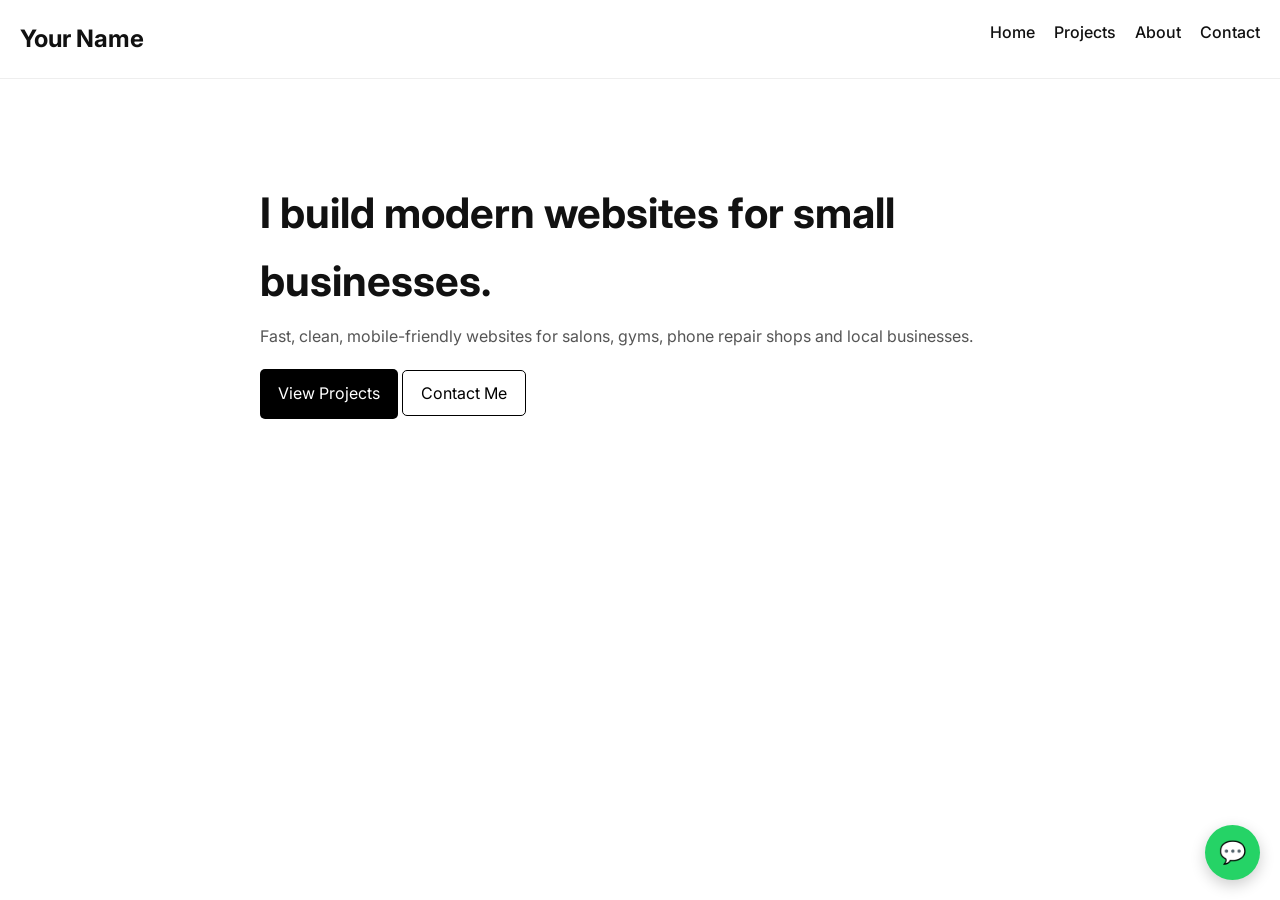
<file: index.html>
<!DOCTYPE html>
<html lang="en">
<head>
<meta charset="UTF-8">
<meta name="viewport" content="width=device-width, initial-scale=1.0">
<title>Your Name | Web Developer</title>

<link rel="stylesheet" href="styles.css">
<link href="https://fonts.googleapis.com/css2?family=Inter:wght@300;400;600;700&display=swap" rel="stylesheet">
</head>

<body>

<header class="nav">
  <h2>Your Name</h2>
  <nav>
    <a href="index.html">Home</a>
    <a href="projects.html">Projects</a>
    <a href="about.html">About</a>
    <a href="contact.html">Contact</a>
  </nav>
</header>

<section class="hero">
  <h1>I build modern websites for small businesses.</h1>
  <p>Fast, clean, mobile-friendly websites for salons, gyms, phone repair shops and local businesses.</p>

  <div class="buttons">
    <a href="projects.html" class="btn">View Projects</a>
    <a href="contact.html" class="btn-outline">Contact Me</a>
  </div>
</section>

<!-- WhatsApp Floating Button -->
<a href="https://wa.me/YOURNUMBER" class="whatsapp" target="_blank">💬</a>

</body>
</html>
</file>
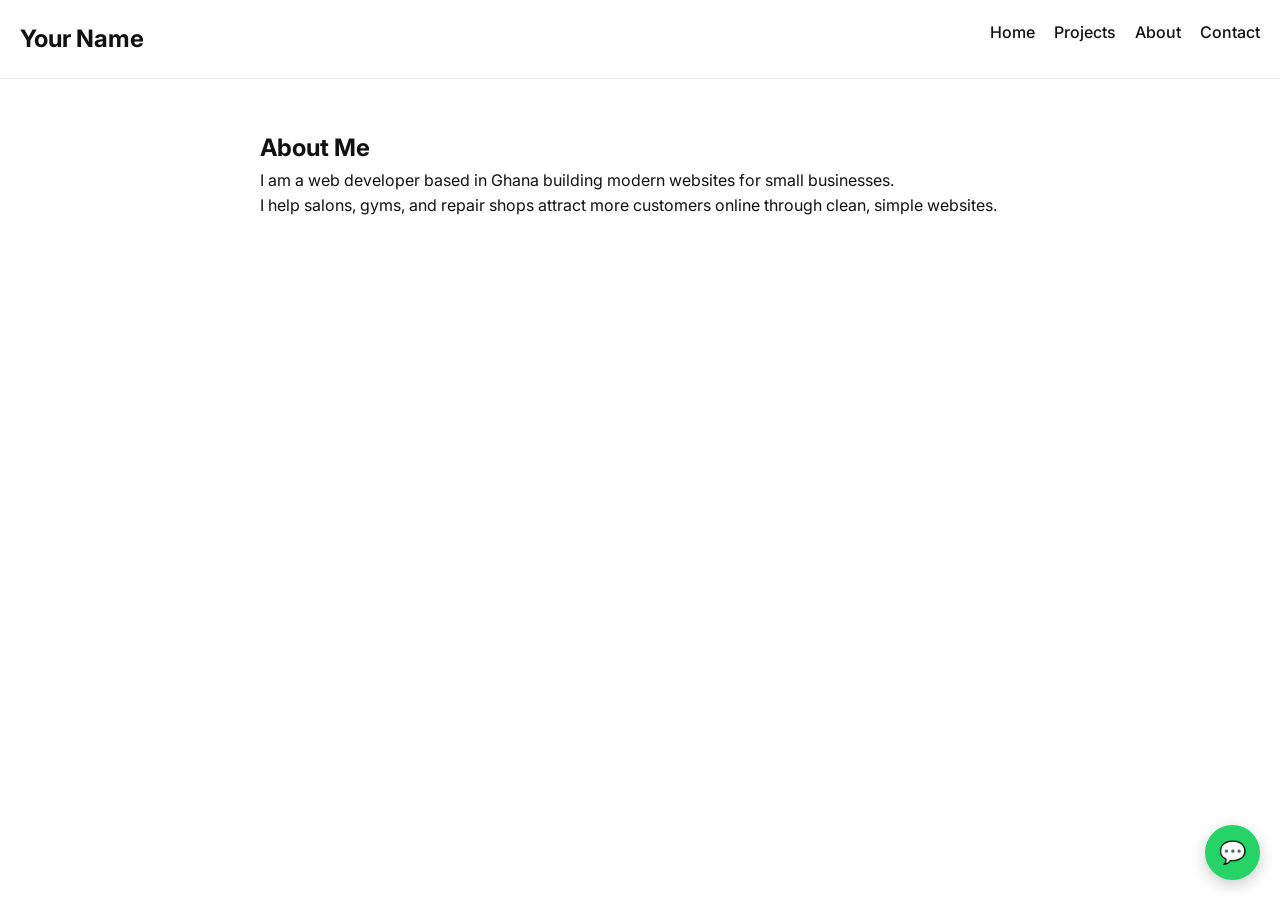
<file: about.html>
<!DOCTYPE html>
<html>
<head>
<meta charset="UTF-8">
<meta name="viewport" content="width=device-width, initial-scale=1.0">
<title>About</title>
<link rel="stylesheet" href="styles.css">
<link href="https://fonts.googleapis.com/css2?family=Inter:wght@300;400;600;700&display=swap" rel="stylesheet">
</head>

<body>

<header class="nav">
  <h2>Your Name</h2>
  <nav>
    <a href="index.html">Home</a>
    <a href="projects.html">Projects</a>
    <a href="about.html">About</a>
    <a href="contact.html">Contact</a>
  </nav>
</header>

<section class="page">
  <h1>About Me</h1>

  <p>I am a web developer based in Ghana building modern websites for small businesses.</p>

  <p>I help salons, gyms, and repair shops attract more customers online through clean, simple websites.</p>
</section>

<a href="https://wa.me/YOURNUMBER" class="whatsapp" target="_blank">💬</a>

</body>
</html>
</file>
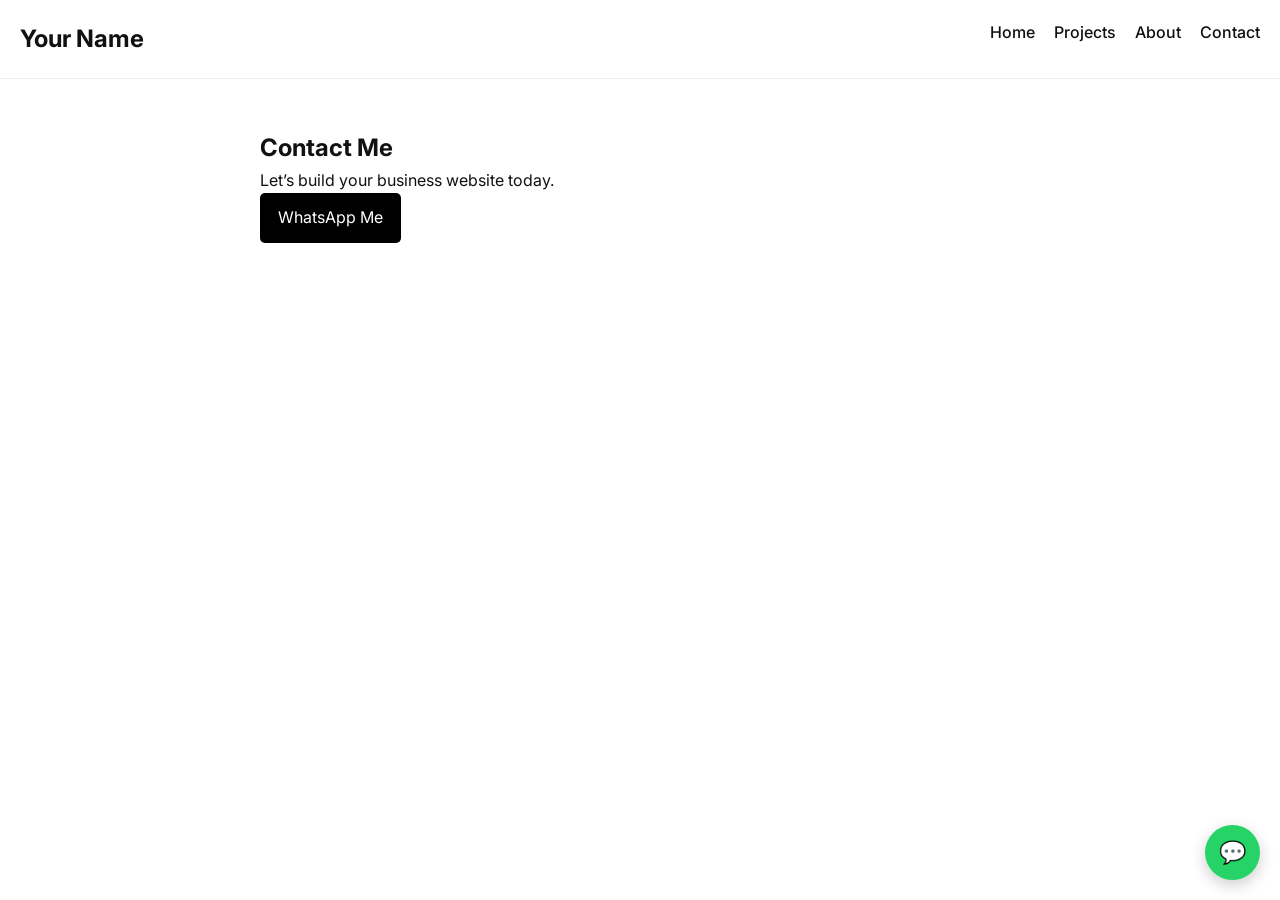
<file: contact.html>
<!DOCTYPE html>
<html>
<head>
<meta charset="UTF-8">
<meta name="viewport" content="width=device-width, initial-scale=1.0">
<title>Contact</title>
<link rel="stylesheet" href="styles.css">
<link href="https://fonts.googleapis.com/css2?family=Inter:wght@300;400;600;700&display=swap" rel="stylesheet">
</head>

<body>

<header class="nav">
  <h2>Your Name</h2>
  <nav>
    <a href="index.html">Home</a>
    <a href="projects.html">Projects</a>
    <a href="about.html">About</a>
    <a href="contact.html">Contact</a>
  </nav>
</header>

<section class="page">
  <h1>Contact Me</h1>

  <p>Let’s build your business website today.</p>

  <a class="btn" href="https://wa.me/YOURNUMBER">WhatsApp Me</a>
</section>

<a href="https://wa.me/YOURNUMBER" class="whatsapp" target="_blank">💬</a>

</body>
</html>
</file>
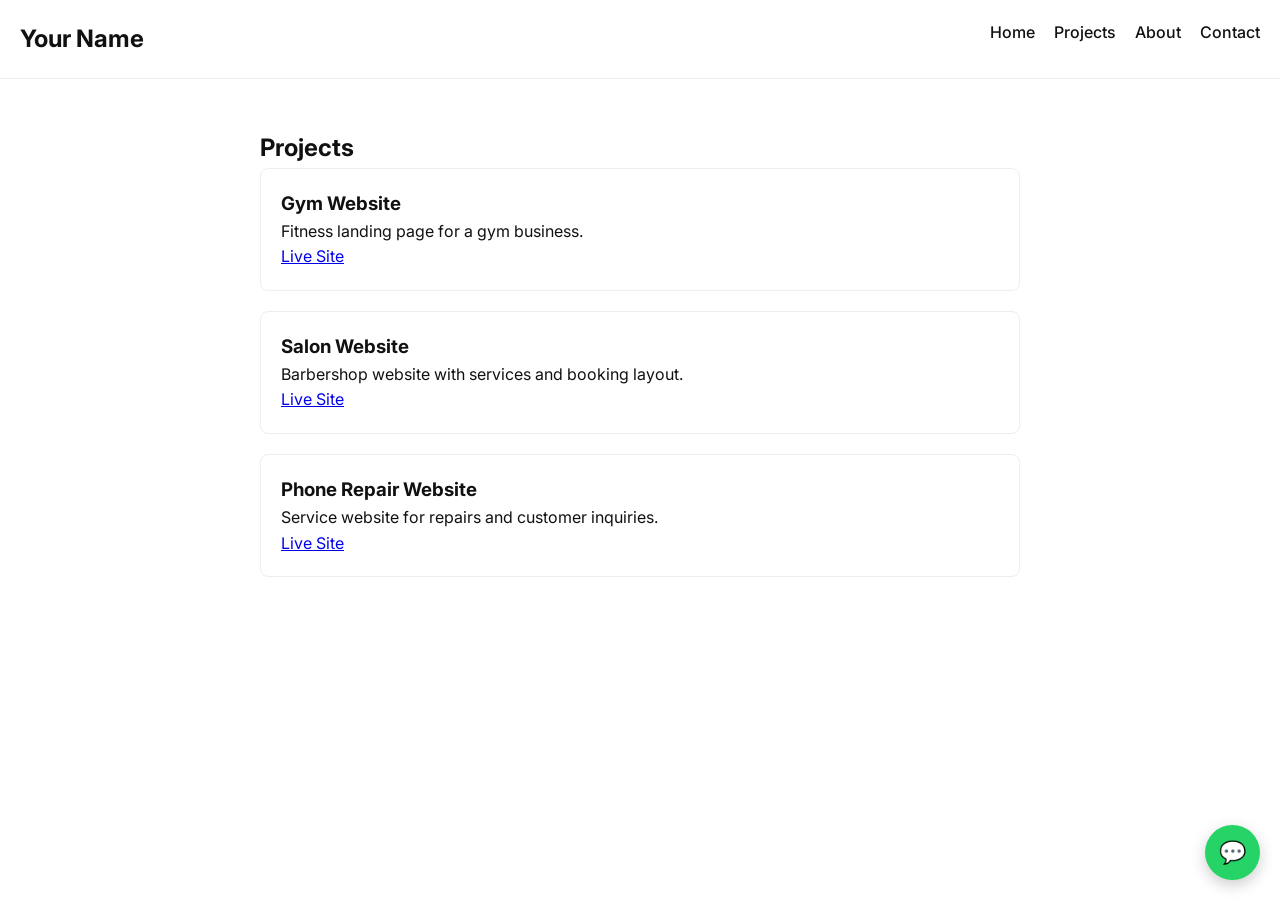
<file: projects.html>
<!DOCTYPE html>
<html>
<head>
<meta charset="UTF-8">
<meta name="viewport" content="width=device-width, initial-scale=1.0">
<title>Projects</title>
<link rel="stylesheet" href="styles.css">
<link href="https://fonts.googleapis.com/css2?family=Inter:wght@300;400;600;700&display=swap" rel="stylesheet">
</head>

<body>

<header class="nav">
  <h2>Your Name</h2>
  <nav>
    <a href="index.html">Home</a>
    <a href="projects.html">Projects</a>
    <a href="about.html">About</a>
    <a href="contact.html">Contact</a>
  </nav>
</header>

<section class="page">
  <h1>Projects</h1>

  <div class="project">
    <h3>Gym Website</h3>
    <p>Fitness landing page for a gym business.</p>
    <a href="https://fitwitandi.netlify.app" target="_blank">Live Site</a>
  </div>

  <div class="project">
    <h3>Salon Website</h3>
    <p>Barbershop website with services and booking layout.</p>
    <a href="https://sharpcutsalon.netlify.app" target="_blank">Live Site</a>
  </div>

  <div class="project">
    <h3>Phone Repair Website</h3>
    <p>Service website for repairs and customer inquiries.</p>
    <a href="https://techfixphonerepair.netlify.app" target="_blank">Live Site</a>
  </div>

</section>

<a href="https://wa.me/YOURNUMBER" class="whatsapp" target="_blank">💬</a>

</body>
</html>
</file>
<file: styles.css>
* {
  margin: 0;
  padding: 0;
  box-sizing: border-box;
  scroll-behavior: smooth;
}

body {
  font-family: 'Inter', sans-serif;
  background: #fff;
  color: #111;
  line-height: 1.6;
}

/* NAV */
.nav {
  display: flex;
  justify-content: space-between;
  padding: 20px;
  border-bottom: 1px solid #eee;
}

.nav a {
  margin-left: 15px;
  text-decoration: none;
  color: #111;
  font-weight: 500;
}

/* HERO */
.hero {
  padding: 100px 20px;
  max-width: 800px;
  margin: auto;
}

.hero h1 {
  font-size: 42px;
  margin-bottom: 10px;
}

.hero p {
  color: #555;
}

/* BUTTONS */
.buttons {
  margin-top: 20px;
}

.btn {
  background: black;
  color: white;
  padding: 12px 18px;
  text-decoration: none;
  display: inline-block;
  border-radius: 5px;
}

.btn-outline {
  border: 1px solid black;
  padding: 12px 18px;
  text-decoration: none;
  color: black;
  border-radius: 5px;
}

/* PAGE */
.page {
  max-width: 800px;
  margin: auto;
  padding: 50px 20px;
}

/* PROJECTS */
.project {
  margin-bottom: 20px;
  padding: 20px;
  border: 1px solid #eee;
  border-radius: 8px;
}

/* WHATSAPP FLOATING BUTTON */
.whatsapp {
  position: fixed;
  bottom: 20px;
  right: 20px;
  background: #25D366;
  color: white;
  font-size: 22px;
  width: 55px;
  height: 55px;
  border-radius: 50%;
  display: flex;
  align-items: center;
  justify-content: center;
  text-decoration: none;
  box-shadow: 0 5px 15px rgba(0,0,0,0.2);
}
</file>
